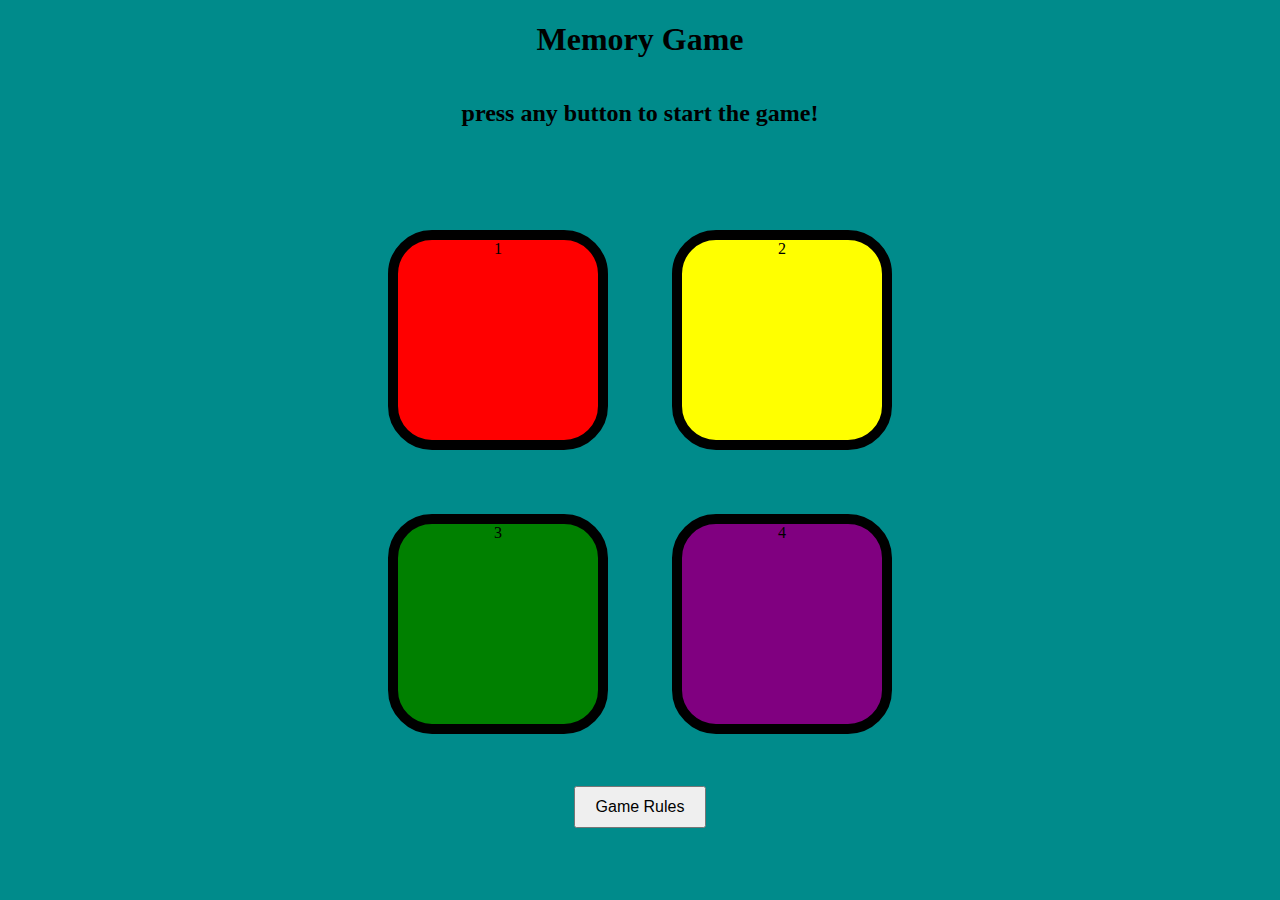
<file: index.html>
<!DOCTYPE html>
<html lang="en">
<head>
    <meta charset="UTF-8">
    <meta name="viewport" content="width=device-width, initial-scale=1.0">
    <title>Simon says</title>
    <link rel="stylesheet" href="style.css">
</head>
<body>
    <h1>Memory Game </h1>
    <h2>press any button to start the game! </h2>

    <div class=" button-container ">
        <div class="line-one">
            <div class="btn red" type="button" id="red">1</div>
        <div class="btn yellow"type="button" id="yellow">2</div>
    </div>
        <div class="line-two">
            <div class="btn green" type="button" id="green">3</div>
        <div class="btn purple"type="button" id="purple">4</div>
         </div>   
         <div class="rules-button-container">
         <button onclick="window.location.href='rules.html'">Game Rules</button>
         </div>
    </div>
    <script src="app.js"></script>
</body>
</html>
</file>
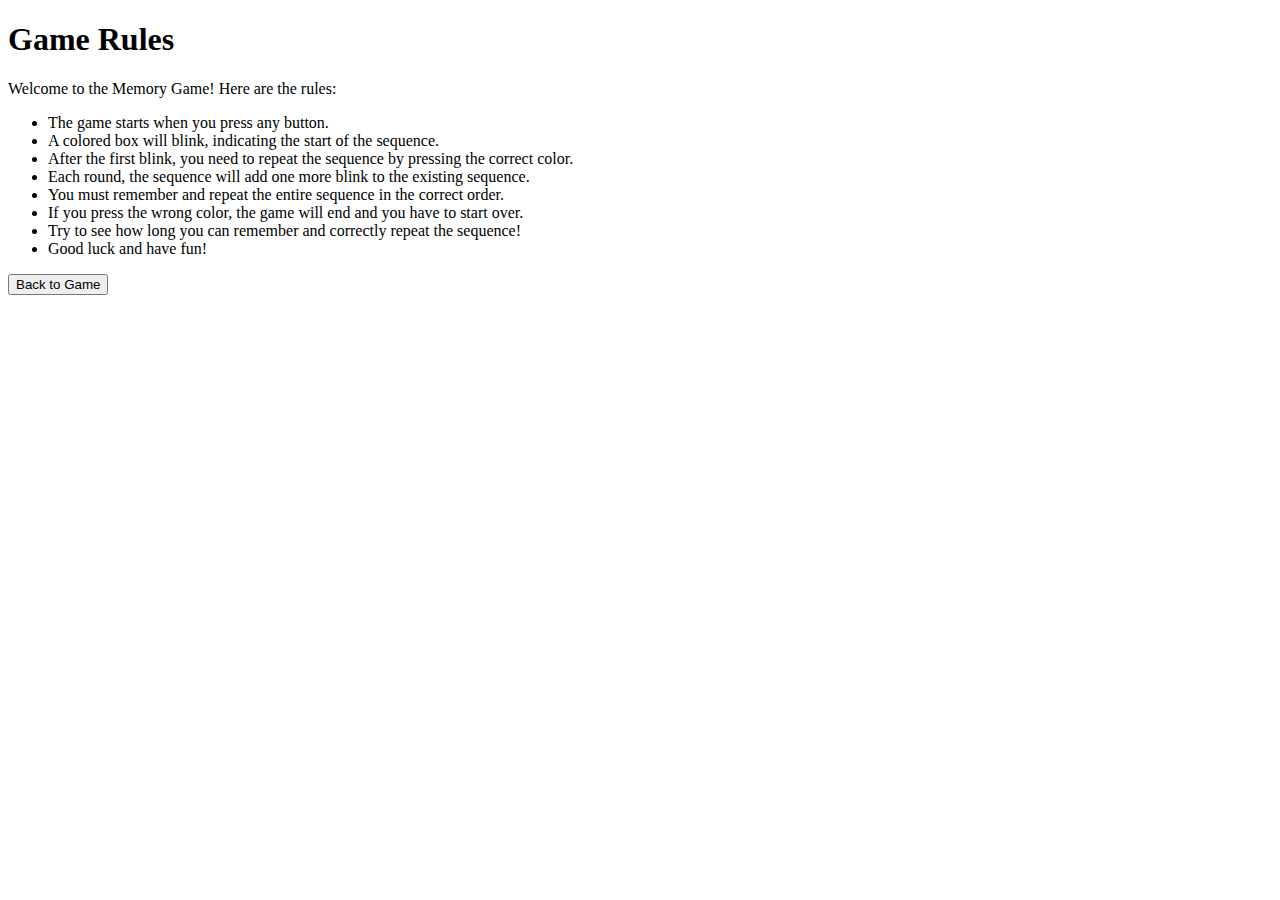
<file: rules.html>
<!DOCTYPE html>
<html lang="en">
<head>
    <meta charset="UTF-8">
    <meta name="viewport" content="width=device-width, initial-scale=1.0">
    <title>Game Rules</title>
</head>
<body>
    <h1>Game Rules</h1>
    <p>Welcome to the Memory Game! Here are the rules:</p>
    <ul>
        <li>The game starts when you press any button.</li>
        <li>A colored box will blink, indicating the start of the sequence.</li>
        <li>After the first blink, you need to repeat the sequence by pressing the correct color.</li>
        <li>Each round, the sequence will add one more blink to the existing sequence.</li>
        <li>You must remember and repeat the entire sequence in the correct order.</li>
        <li>If you press the wrong color, the game will end and you have to start over.</li>
        <li>Try to see how long you can remember and correctly repeat the sequence!</li>
        <li>Good luck and have fun!</li>
    </ul>
    <button onclick="window.location.href='index.html'">Back to Game</button>
</body>
</html>
</file>
<file: style.css>
body{
    text-align: center;
    background-color:darkcyan;
    display: flex;
    flex-direction: column;
    justify-content: space-between;
    height: 100vh;
    margin: 0;
}

.btn{
    height: 200px;
    width: 200px;
    border-radius: 20%;
    border: 10px solid black;
    margin: 2rem;
}

.button-container{
    display: flex;
    justify-content: center;
    flex-grow: 1;
    display: flex;
    flex-direction: column;
    justify-content: center;
    align-items: center;
}
.line-one, .line-two {
    display: flex;
    justify-content: center;
}

.rules-button-container{
    text-align: center;
    padding: 20px;
}

button {
    display: inline-block;
    padding: 10px 20px;
    font-size: 16px;
    cursor: pointer;
}

button:hover {
    background-color: #ddd;
    color: #333;
}
.yellow{
    background-color: yellow;
}

.red
{
    background-color: red;
}
.purple
{
    background-color: purple;
}

.green{
background-color: green;
}

.flash{
    background-color:#f5f5f572;
}

.userflash{
    background-color: black;
}

h1{
    color :black;
}

/* Responsive styles */
@media (max-width: 600px) {
    .btn {
        margin: 5px;
        padding: 15px;
        font-size: 20px;
        max-width: 80px;
        max-height: 80px;
    }

    h1, h2 {
        font-size: 1.5em;
    }

    button {
        padding: 8px 16px;
        font-size: 14px;
    }
}
</file>
